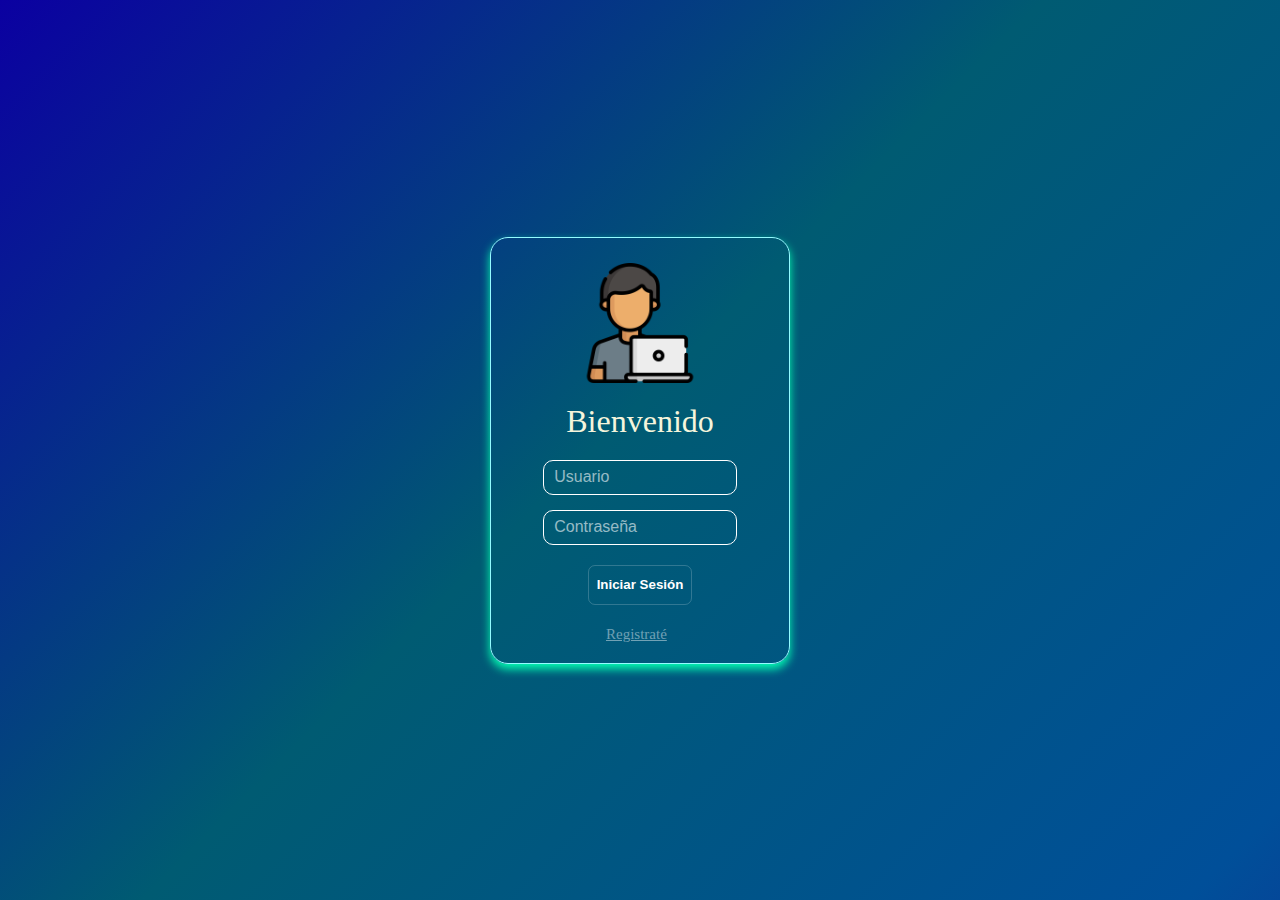
<file: Index.html>
<!DOCTYPE html>
<html lang="en">
<head>
    <meta charset="UTF-8">
    <meta http-equiv="X-UA-Compatible" content="IE=edge">
    <meta name="viewport" content="width=device-width, initial-scale=1.0">
    <link rel="stylesheet" href="Style/Estilos.css">
    <link rel="stylesheet" href="https://cdnjs.cloudflare.com/ajax/libs/font-awesome/6.2.0/css/all.min.css" integrity="sha512-xh6O/CkQoPOWDdYTDqeRdPCVd1SpvCA9XXcUnZS2FmJNp1coAFzvtCN9BmamE+4aHK8yyUHUSCcJHgXloTyT2A==" crossorigin="anonymous" referrerpolicy="no-referrer" />
    <title>Login</title>
</head>
<body>
        <form class="form">
            <img src="Img/empleados.png" alt="user-login">
            <p class="text">Bienvenido</p>
        
            <label>
                <i class="fa-solid fa-user-tie" id="uno"></i>
                <input type="text" placeholder="Usuario">
            </label>
        <div class="dos">    
            <label>
                <i class="fa-solid fa-lock" id="dos"></i> 
                <input type="password" placeholder="Contraseña">
            </label>
        </div>

            <button>Iniciar Sesión</button>
            <a href="Regt.html" class="link">Registraté</a>

        </form>
    
</body>
</html>
</file>
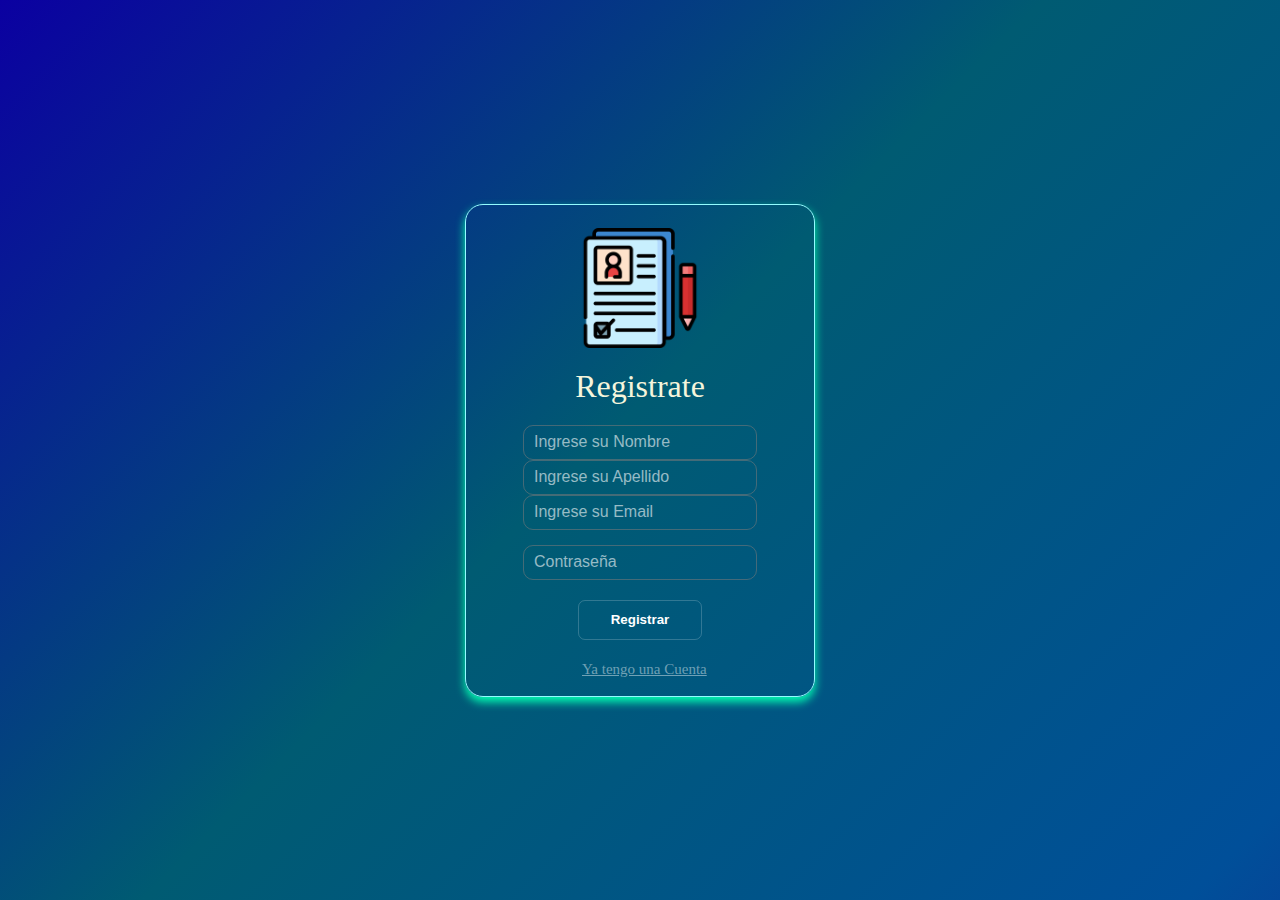
<file: Regt.html>
<!DOCTYPE html>
<html lang="en">
<head>
    <meta charset="UTF-8">
    <meta http-equiv="X-UA-Compatible" content="IE=edge">
    <meta name="viewport" content="width=device-width, initial-scale=1.0">
    <link rel="stylesheet" href="Style/Estilos.css">
    <link rel="stylesheet" href="https://cdnjs.cloudflare.com/ajax/libs/font-awesome/6.2.0/css/all.min.css" integrity="sha512-xh6O/CkQoPOWDdYTDqeRdPCVd1SpvCA9XXcUnZS2FmJNp1coAFzvtCN9BmamE+4aHK8yyUHUSCcJHgXloTyT2A==" crossorigin="anonymous" referrerpolicy="no-referrer" />
    <title>Registro</title>
</head>
<body>
        <form class="Registro">
            <img src="Img/registro.png" alt="user-login">
            <p class="text">Registrate</p>
        
            <label>
                <i class="fa-solid fa-users"></i>
                <input type="text" placeholder="Ingrese su Nombre">
            </label>

            <label>
                <i class="fa-solid fa-address-card"></i>
                <input type="text" placeholder="Ingrese su Apellido">
            </label>

            <label>
                <i class="fa-solid fa-envelope"></i>
                <input type="text" placeholder="Ingrese su Email">
            </label>
        <div class="dos">    
            <label>
                <i class="fa-solid fa-lock" id="dos"></i>
                <input type="password" placeholder="Contraseña">
            </label>
        </div>
            <button>Registrar</button>
            <a href="Index.html" class="link">Ya tengo una Cuenta</a>

        </form>
    
</body>
</html>
</file>
<file: Style/Estilos.css>
* {
    padding: 0;
    margin: 0;
    box-sizing: border-box;
}

body {
    display: flex;
    align-items: center;
    justify-content: center;
    height: 100vh;
    font-family: 'Times New Roman', Times, serif;
    background:linear-gradient(135deg, #0b00a1, #005b72, #004f99, #2e0196, #2e0196,#003688, #005368, #0b00a1);
    background-size: 500%;
    animation: fanimado 10s infinite;
}

/*------El Cuadro---------*/
.form {
    width: 300px;
    min-width: 300px;
    border-radius: 18px;
    border: solid 1px rgb(148, 251, 255);
    margin: 200px;
    padding: 20px;
    box-shadow: 0 5px 10px rgb(3, 255, 179);
}
/*-----------------------*/

.form img{
    width: 120px;
    display: block;
    margin: 5px auto;
}

.text {
    text-align: center;
    font-size: 1.5rem;
    font: weight 600px;
    color:beige;
    margin-top: 20px;
    margin-bottom: 20px;
}

.form input {
    display: block;
    margin: auto;
    height: 35px;
    width: 75%;
    padding-left: 10px;
    color: white;
    border: 1px solid #ffff;
    border-radius: 2px;
    font-family: Verdana, Geneva, Tahoma, sans-serif;
    background-color: transparent;
    border-top-left-radius: 10px;
    border-top-right-radius: 10px;
    border-bottom-right-radius: 10px;
    border-bottom-left-radius: 10px;
    font-size: 1rem;
    outline: none;
}

.form .fa-solid {
    position:relative;
    top: 28px; left: 10px;
    font-size: 20px;
    color: #ffffff;
}

.dos .fa-solid{
    position:relative;
    top: 43px; left: 10px;
    font-size: 20px;
    color: #ffffff;
}

.form input[type="password"] {
    margin-top: 15px;
}

::placeholder {
    font-family: 'Franklin Gothic Medium', 'Arial Narrow', Arial, sans-serif;
    font-size: 1rem;
    color: rgba(255, 255, 255, .596);
}

.form input:hover {
    transition: .5s;
    border: 1px solid rgb(0, 255, 213);
    color:#ffe600;
}

/*-------ya tengo una cuenta------*/
.link {
    color: #ffffff71;
    font-size: 15px;
    margin-left: 95px;
}

.link:hover {
    color:rgb(252, 251, 248);
}
/*-----------------------*/

/*-------Iniciar Sesion------*/
.form button {
    display: block;
    margin: auto;
    margin-top: 20px;
    margin-bottom: 20px;
    height: 40px;
    width: 40%;
    background: transparent;
    color: white;
    border-radius: 7px;
    cursor: pointer;
    outline: none;
    border: 1px solid #ffffff31;
    transition: all .5s ease;
    font-weight: bold;
}

.form button:hover {
    color:rgb(255, 251, 2);
    border: 1.5px solid rgb(0, 240, 200);
    background: linear-gradient(#acd6ff3f, #63b1ff62);
    /*box-shadow: 10px -10px 25px 0 rgba(16, 226, 253, .5), -10px 10px 25px 0 rgba(183, 0, 255, 0.7);*/ /*Primer efecto*/

    /*box-shadow: 0 0.5em 0.5em -0.4em; 
    transform: translateY(-0.30em);*/ /*segundo efecto*/
    
    transform: translate(-0.1em);
    box-shadow: 0 0 5px #5420e2, 0 0 8px #967eff, 0 0 8px #dee4e3; /*tercer efecto*/
}
/*-----------------------*/

/*----------animacion Body--------------*/
@keyframes fanimado {
    0%{
        background-position: 0% 50%;
    }
    50%{
        background-position: 100% 50%;
    }
    100%{
        background-position: 0% 50%;
    }
}
/*---------------------------------------*/

/*---------------Registro-----------------*/

/*------El Cuadro---------*/
.Registro {
    width: 300px;
    min-width: 350px;
    border-radius: 18px;
    border: solid 1px rgb(148, 251, 255);
    margin: 200px;
    padding: 18px;
    box-shadow: 0 5px 10px rgb(3, 255, 179);
}
/*-----------------------*/

.Registro img{
    width: 120px;
    display: block;
    margin: 5px auto;
}

.text {
    text-align: center;
    font-size: 2rem;
    font: weight 600px;
    color:beige;
    margin-top: 20px;
    margin-bottom: 20px;
}

/*--------Bordes-------------*/
.Registro input {
    display: block;
    margin: auto;
    height: 35px;
    width: 75%;
    padding-left: 10px;
    color: white;
    border: 1px solid rgba(121, 121, 121, 0.562);
    border-radius: 2px;
    font-family: Verdana, Geneva, Tahoma, sans-serif;
    background-color: transparent;
    border-top-left-radius: 10px;
    border-top-right-radius: 10px;
    border-bottom-right-radius: 10px;
    border-bottom-left-radius: 10px;
    font-size: 1rem;
    outline: none;
}

.Registro input:hover {
    transition: .5s;
    border: 1px solid rgb(0, 255, 213);
    color:#ffe600;
}

/*--------------------------------*/
.Registro .fa-solid {
    position:relative;
    top: 29px; left: 9px;
    font-size: 20px;
    color: #ffffff;
}

.Registro .dos .fa-solid{
    position:relative;
    top: 43px; left: 10px;
    font-size: 20px;
    color: #ffffff;
}

.Registro input[type="password"] {
    margin-top: 15px;
}

::placeholder {
    font-family: 'Franklin Gothic Medium', 'Arial Narrow', Arial, sans-serif;
    font-size: 1rem;
    color: rgba(255, 255, 255, .596);
}

/*-------ya tengo una cuenta------*/
.Registro .link {
    color: #ffffff71;
    font-size: 15px;
    margin-left: 98px;
}

.Registro .link:hover {
    color:rgb(252, 251, 248);
}
/*-----------------------*/

/*-------Iniciar Sesion------*/
.Registro button {
    display: block;
    margin: auto;
    margin-top: 20px;
    margin-bottom: 20px;
    height: 40px;
    width: 40%;
    background: transparent;
    color: white;
    border-radius: 7px;
    cursor: pointer;
    outline: none;
    border: 1px solid #ffffff31;
    transition: all .5s ease;
    font-weight: bold;
}

.Registro button:hover {
    color:rgb(255, 251, 2);
    border: 1.5px solid rgb(0, 240, 200);
    background: linear-gradient(#acd6ff3f, #63b1ff62);
    /*box-shadow: 10px -10px 25px 0 rgba(16, 226, 253, .5), -10px 10px 25px 0 rgba(183, 0, 255, 0.7);*/ /*Primer efecto*/

    /*box-shadow: 0 0.5em 0.5em -0.4em; 
    transform: translateY(-0.30em);*/ /*segundo efecto*/
    
    transform: translate(-0.1em);
    box-shadow: 0 0 5px #5420e2, 0 0 8px #967eff, 0 0 8px #dee4e3; /*tercer efecto*/
}
/*-----------------------*/

/*----------animacion Body--------------*/
@keyframes fanimado {
    0%{
        background-position: 0% 50%;
    }
    50%{
        background-position: 100% 50%;
    }
    100%{
        background-position: 0% 50%;
    }
}
</file>
